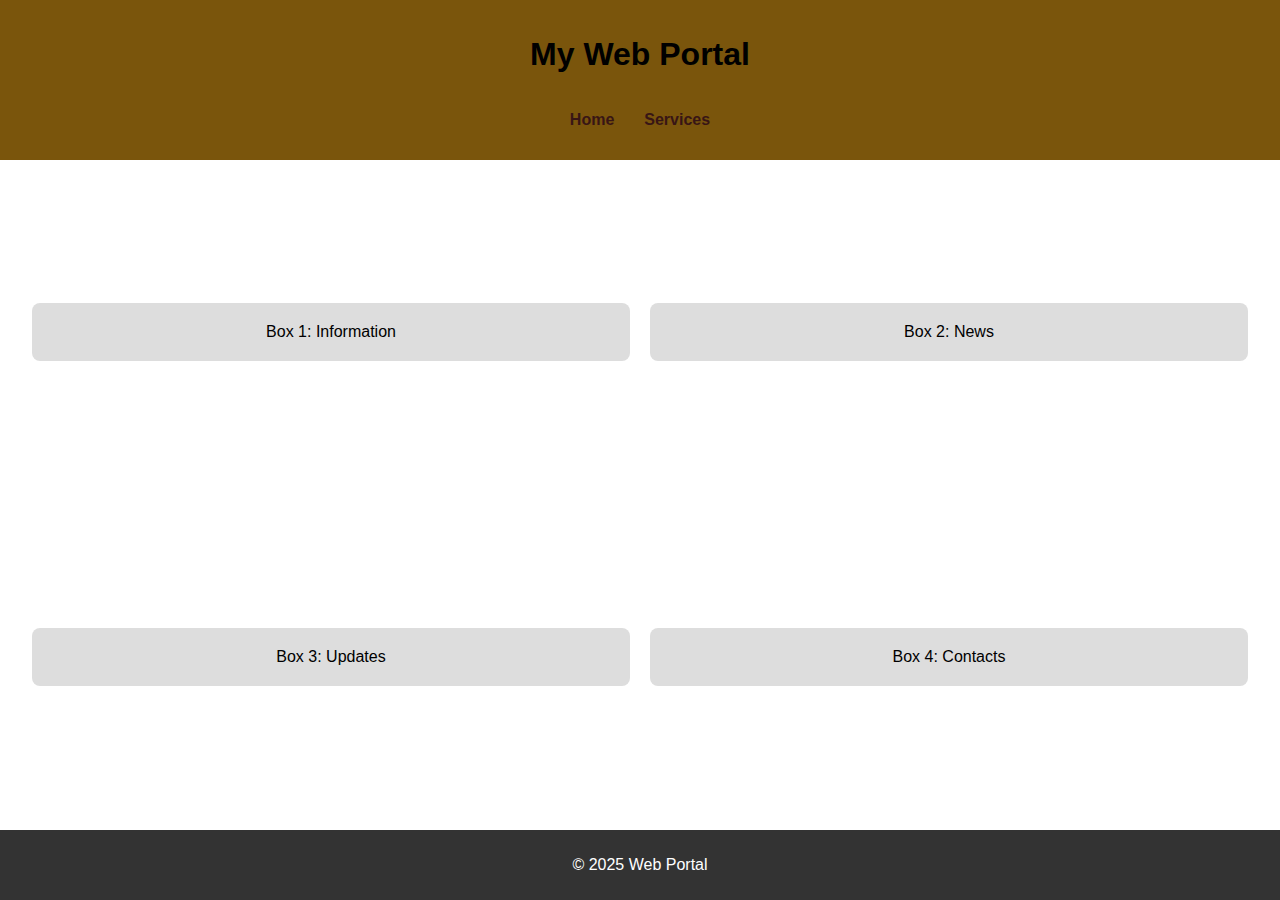
<file: exp_3/index.html>
<!DOCTYPE html>
<html lang="en">

<head>
    <meta charset="UTF-8">
    <meta name="viewport" content="width=device-width, 
initial-scale=1.0">
    <title>Responsive Web Portal</title>
    <link rel="stylesheet" href="style.css">
</head>

<body>
    <header>
        <h1>My Web Portal</h1>
        <nav>
            <input type="checkbox" id="menu-toggle">
            <label for="menu-toggle" class="menu-icon">☰</label>
            <ul class="nav-links">
                <li><a href="#home">Home</a></li>
                <li><a href="#services">Services</a></li>
            </ul>
        </nav>
    </header>

    <section class="container">
        <div class="box">Box 1: Information</div>
        <div class="box">Box 2: News</div>
        <div class="box">Box 3: Updates</div>
        <div class="box">Box 4: Contacts</div>
    </section>

    <footer>
        <p>&copy; 2025 Web Portal</p>
    </footer>
</body> 
</html>
</file>
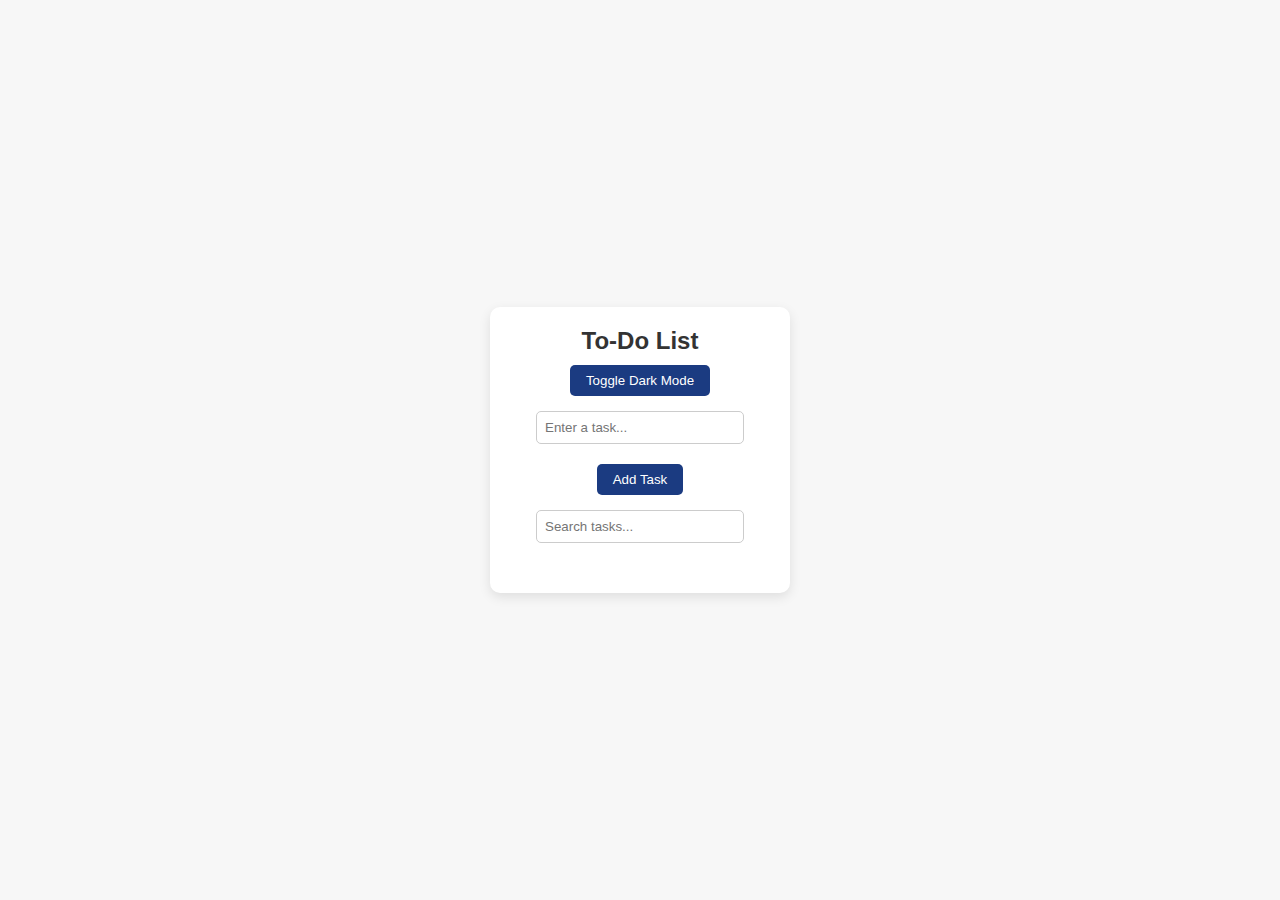
<file: exp_4/index.html>
<!DOCTYPE html>
<html lang="en">
<head>
    <meta charset="UTF-8">
    <meta name="viewport" content="width=device-width, initial-scale=1.0">
    <title>To-Do List</title>
    <link rel="stylesheet" href="style.css">
</head>
<body>
    <div class="todo-container">
        <h2>To-Do List</h2>
        <button id="darkModeToggle">Toggle Dark Mode</button>
        <div class="input-container">
            <input type="text" id="taskInput" placeholder="Enter a task...">
            <button id="addTaskBtn">Add Task</button>
        </div>
        <input type="text" id="searchInput" placeholder="Search tasks...">
        <ul id="taskList"></ul>
    </div>
    <script src="script.js"></script>
</body>
</html>
</file>
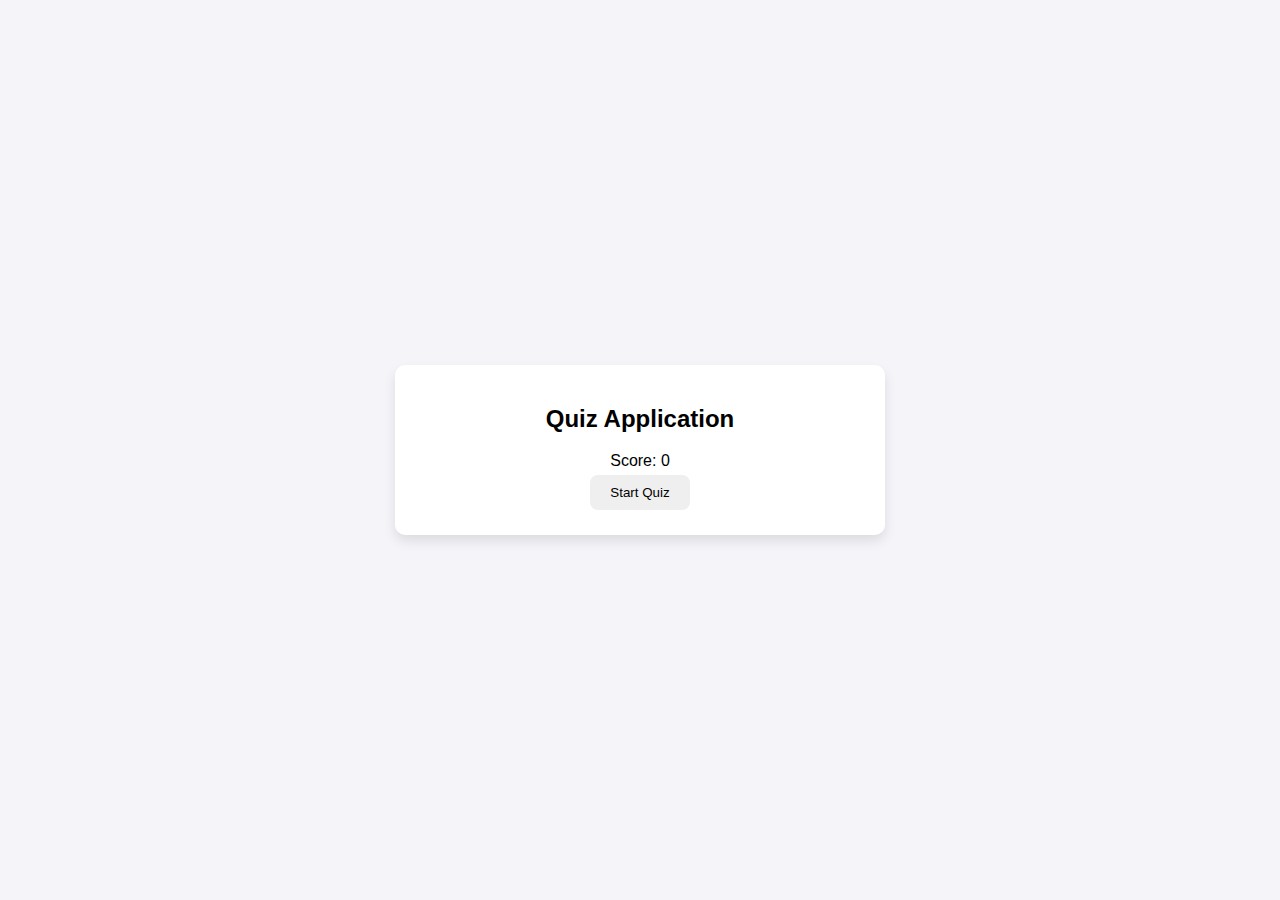
<file: exp_5/index.html>
<!DOCTYPE html>
<html lang="en">

<head>
    <meta charset="UTF-8">
    <meta name="viewport" content="width=device-width, initial-scale=1.0">
    <title>Quiz Application</title>
    <link rel="stylesheet" href="style.css">
</head>

<body>
    <div class="quiz-container">
        <h2>Quiz Application</h2>
        <div id="score-display">Score: 0</div>
        <button id="start-button">Start Quiz</button>
        <div id="quiz-content" style="display: none;">
            <p id="timer">Time Left: 20s</p>
            <p id="question-text"></p>
            <div id="answer-buttons"></div>
            <button id="next-button" style="display: none;">Next</button>
        </div>
    </div>
    <script src="script.js"></script>
</body>

</html>
</file>
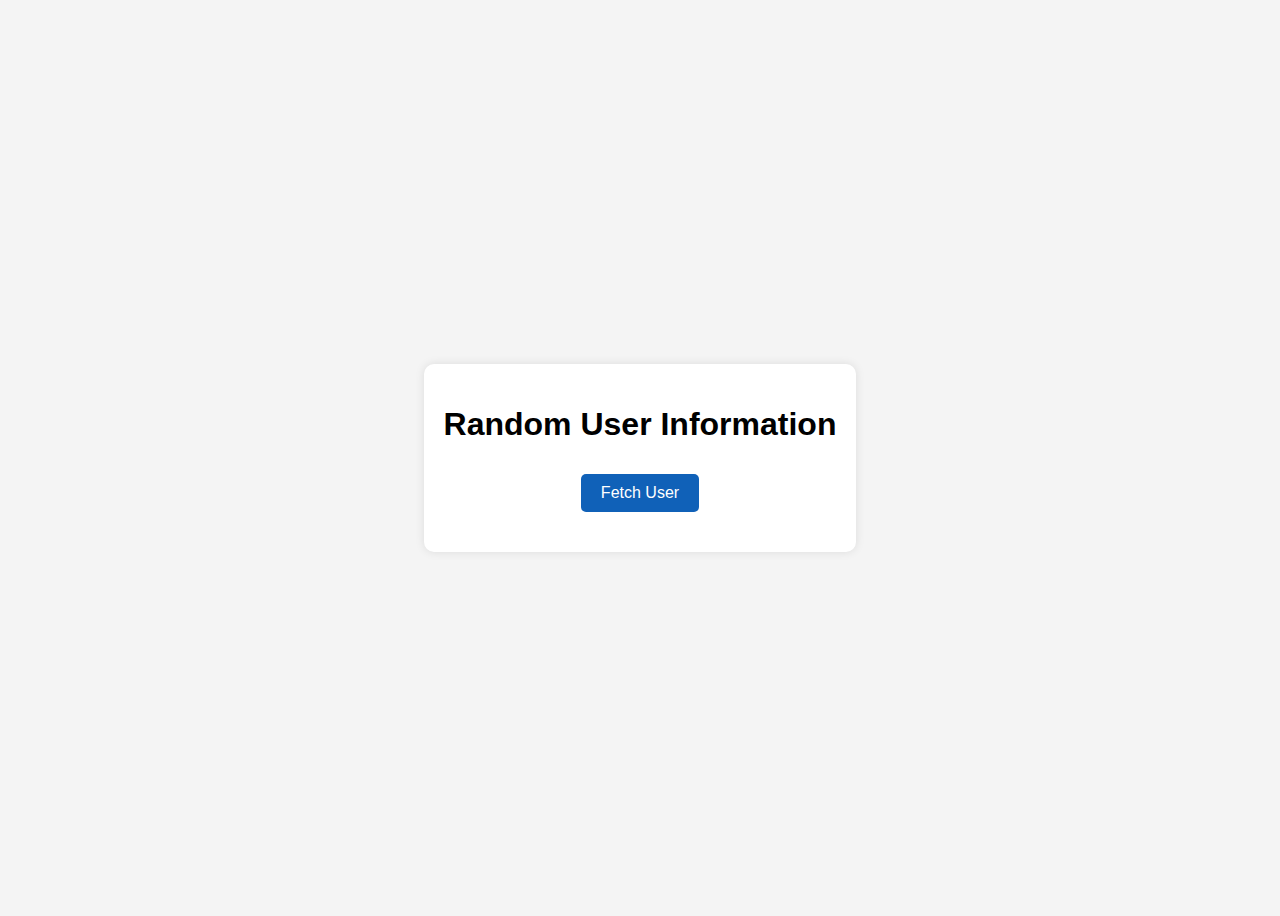
<file: exp_7/index.html>
<!DOCTYPE html>
<html lang="en">
  <head>
    <meta charset="UTF-8" />
    <meta name="viewport" content="width=device-width, initial-scale=1.0" />
    <title>API Data Fetcher</title>
    <link rel="stylesheet" href="styles.css" />
  </head>
  <body>
    <div class="container">
      <h1>Random User Information</h1>
      <button id="fetchButton">Fetch User</button>
      <div id="userData"></div>
    </div>
    <script src="app.js"></script>
  </body>
</html>
</file>
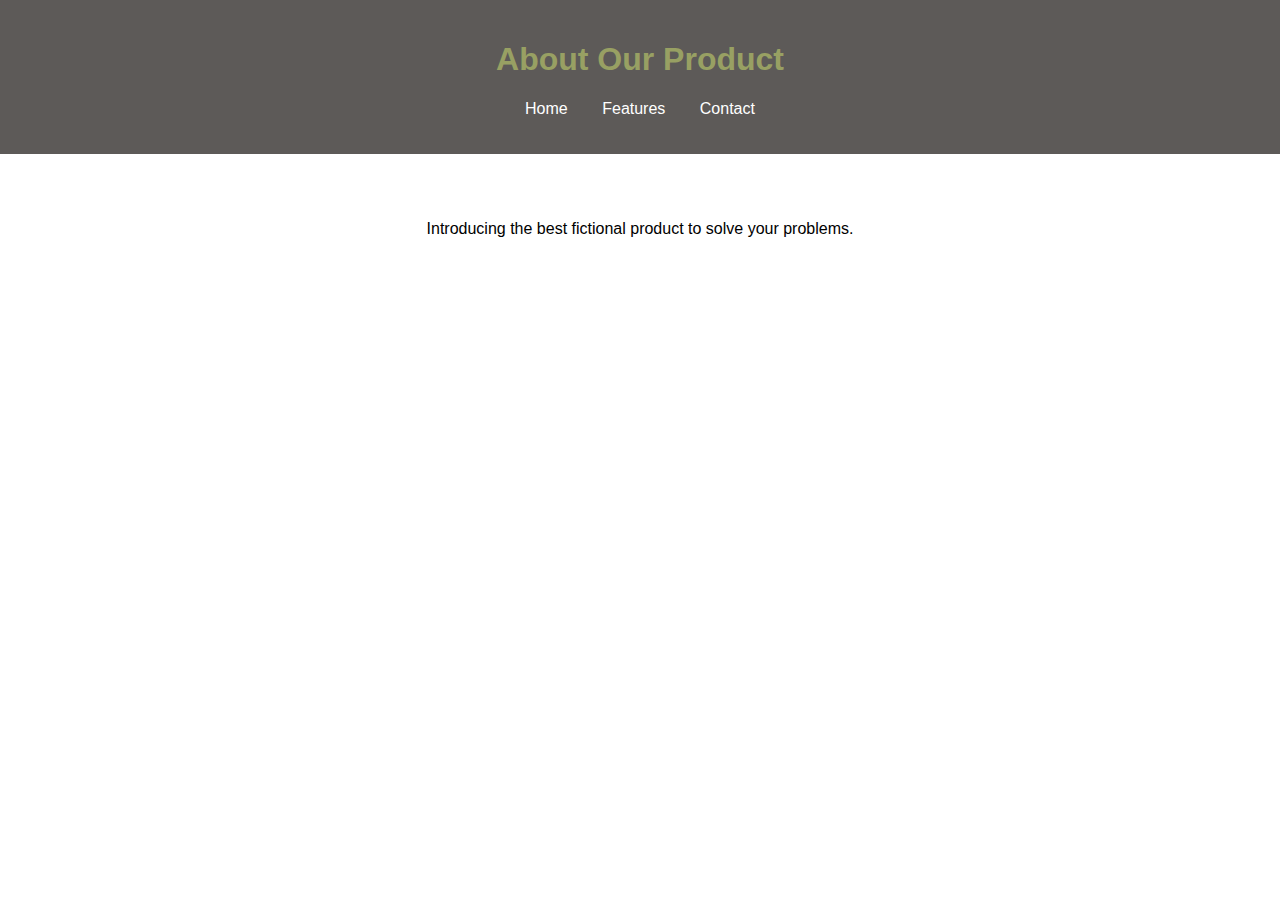
<file: exp_2/about.html>
<!DOCTYPE html> 
<html lang="en"> 
<head> 
    <meta charset="UTF-8"> 
    <meta name="viewport" content="width=device-width, initial-scale=1.0"> 
    <title>About Us</title> 
    <link rel="stylesheet" href="./styles.css"> 
</head> 
<body> 
    <header> 
        <h1>About Our Product</h1> 
        <nav> 
            <ul> 
                <li><a href="index.html">Home</a></li> 
                <li><a href="features.html">Features</a></li> 
                <li><a href="contact.html">Contact</a></li> 
            </ul> 
        </nav> 
    </header>
    <section> 
        <p>Introducing the best fictional product to solve your problems.</p> 
    </section> 
</body> 
</html>
</file>
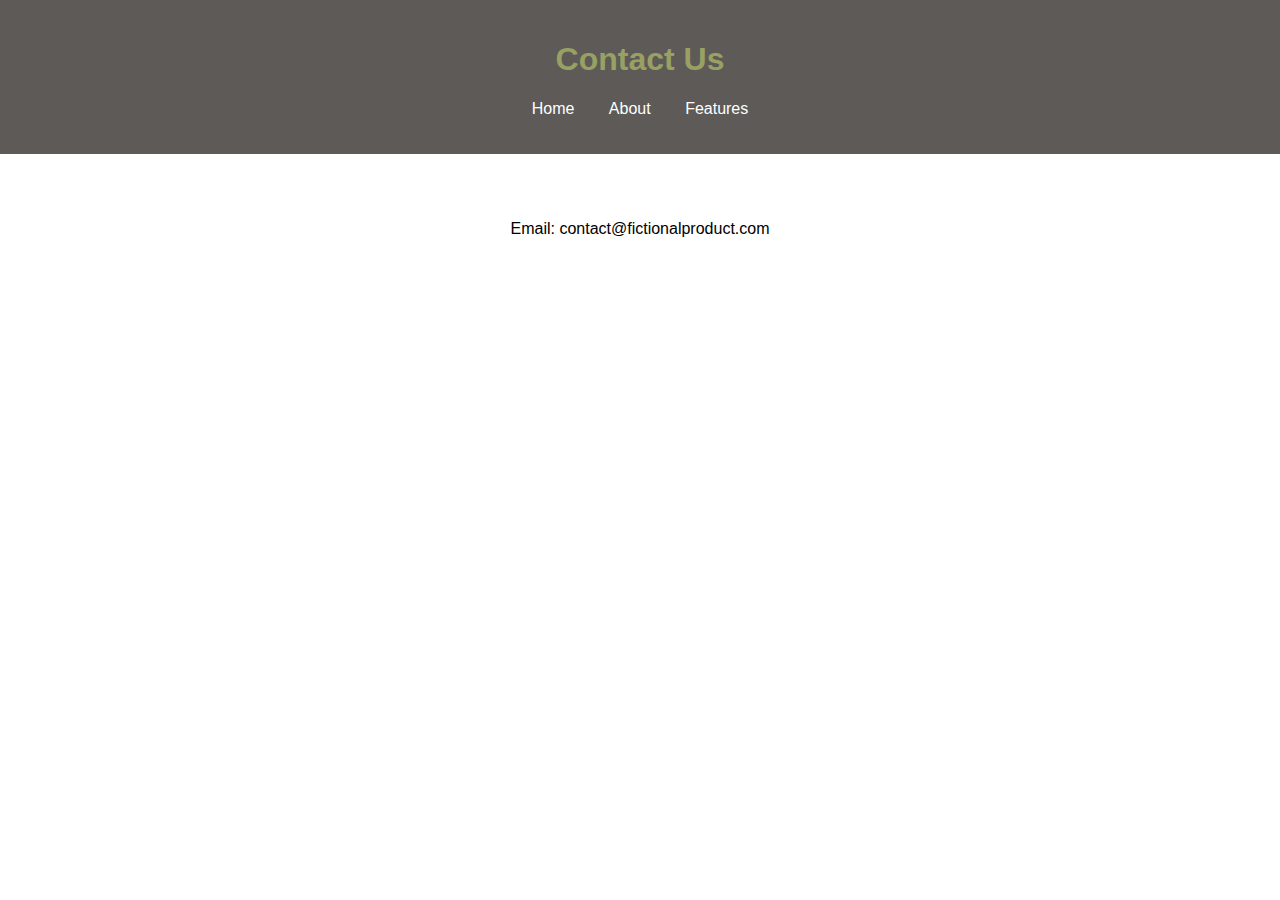
<file: exp_2/contact.html>
<!DOCTYPE html> 
<html lang="en"> 
<head> 
    <meta charset="UTF-8"> 
    <meta name="viewport" content="width=device-width, initial-scale=1.0"> 
    <title>Contact Us</title> 
    <link rel="stylesheet" href="./styles.css"> 
</head> 
<body> 
    <header> 
        <h1>Contact Us</h1> 
        <nav> 
            <ul> 
                <li><a href="index.html">Home</a></li> 
                <li><a href="about.html">About</a></li> 
                <li><a href="features.html">Features</a></li> 
            </ul> 
        </nav> 
    </header> 
     
    <section> 
        <p>Email: contact@fictionalproduct.com</p> 
    </section> 
</body> 
</html>
</file>
<file: exp_3/style.css>
body {
    font-family: Arial, sans-serif;
    margin: 0;
    padding: 0;
    text-align: center;
    height: 100vh;
    display: flex;
    flex-direction: column;
}

header {
    background: #7a550c;
    color: rgb(0, 0, 0);
    padding: 15px;
    position: relative;
}

nav {
    display: flex;
    justify-content: center;
    align-items: center;
    position: relative;
}

.nav-links {
    list-style: none;
    padding: 0;
    display: flex;
}

.nav-links li {
    margin: 0 15px;
}

.nav-links a {
    text-decoration: none;
    color: rgb(56, 21, 21);
    font-weight: bold;
}

.menu-icon {
    display: none;
    font-size: 24px;
    cursor: pointer;
}

#menu-toggle {
    display: none;
}

.container {
    display: flex;
    flex-wrap: wrap;
    justify-content: center;
    gap: 20px;
    padding: 20px;
    flex-grow: 1;
    align-items: center;
}

.box {
    background: #ddd;
    padding: 20px;
    border-radius: 8px;
    width: 45%;
    min-width: 200px;
    text-align: center;
}

footer {
    background: #333;
    color: white;
    padding: 10px;
}

/* Responsive Styles */
@media screen and (max-width: 768px) {
    .container {
        flex-direction: column;
        align-items: center;
    }


    .box {
        width: 80%;
    }

    .nav-links {
        display: none;
        flex-direction: column;
        background: #444;
        position: absolute;
        width: 100%;
        top: 50px;
        left: 0;
        padding: 10px 0;
    }

    .nav-links li {
        margin: 10px 0;
    }

    .menu-icon {
        display: block;
    }

    #menu-toggle:checked+.menu-icon+.nav-links {
        display: flex;
    }
}
</file>
<file: exp_4/style.css>
* { margin: 0; padding: 0; box-sizing: border-box; }

body {
    font-family: Arial, sans-serif;
    background: #f7f7f7;
    color: #333;
    display: flex;
    justify-content: center;
    align-items: center;
    height: 100vh;
    transition: background 0.3s;
}

.todo-container {
    background: #fff;
    padding: 20px;
    border-radius: 10px;
    box-shadow: 0 4px 12px rgba(0,0,0,0.1);
    width: 300px;
    text-align: center;
}

button {
    background: #1b3b81;
    color: white;
    border: none;
    padding: 8px 16px;
    cursor: pointer;
    border-radius: 5px;
    margin: 10px 0;
    transition: background 0.3s;
}

button:hover { background: #b53d19; }

input, select {
    padding: 8px;
    margin: 5px;
    border-radius: 5px;
    border: 1px solid #ccc;
    width: 80%;
}

input[type="text"] {
    margin-bottom: 10px;
}

ul {
    list-style: none;
    margin-top: 20px;
    padding: 0;
}

li {
    background: #f1f1f1;
    padding: 10px;
    margin: 5px 0;
    border-radius: 5px;
    display: flex;
    justify-content: space-between;
    align-items: center;
}

.completed { text-decoration: line-through; }

.dark-mode {
    background: #8f093a;
    color: #ecf0f1;
}

.dark-mode button {
    background: #e74c3c;
}

.dark-mode input, .dark-mode select {
    background: #34495e;
    color: white;
    border: none;
}
</file>
<file: exp_5/style.css>
body {
    font-family: Arial, sans-serif;
    display: flex;
    justify-content: center;
    align-items: center;
    height: 100vh;
    background-color: #f4f4f9;
    margin: 0;
}

.quiz-container {
    background: white;
    padding: 20px;
    border-radius: 10px;
    box-shadow: 0 6px 12px rgba(0, 0, 0, 0.1);
    width: 450px;
    text-align: center;
}

#question-text {
    font-size: 22px;
    font-weight: 600;
    min-height: 60px;
    margin-bottom: 20px;
}

button {
    padding: 10px 20px;
    margin: 5px;
    border: none;
    border-radius: 8px;
    cursor: pointer;
    transition: 0.3s;
}

button:hover { opacity: 0.8; }

.correct { background-color: #28a745; color: white; }
.wrong { background-color: #dc3545; color: white; }
.correct-answer { background-color: #28a745; color: white; }
</file>
<file: exp_7/styles.css>
body { 
font-family: Arial, sans-serif;
 display: flex;
 justify-content: center;
 align-items: center;
 height: 100vh;
 background-color: #f4f4f4; 
} 
.container { 
text-align: center; 
background: white; 
padding: 20px; 
border-radius: 10px; 
box-shadow: 0px 0px 10px rgba(0, 0, 0, 0.1); 
} 
button { 
padding: 10px 20px; 
font-size: 16px; 
cursor: pointer; 
background-color: #1061b8; 
color: white; 
border: none; 
border-radius: 5px; 
margin-top: 10px; 
} 
#userData { 
margin-top: 20px; 
}
</file>
<file: exp_2/styles.css>
body { 
    font-family: Arial, sans-serif; 
    margin: 0; 
    padding: 0; 
    text-align: center; 
} 
 
header { 
    background-color: #5d5a58; 
    color: rgb(152, 160, 99); 
    padding: 20px; 
} 
 
nav ul { 
    list-style: none; 
    padding: 0; 
} 
 
nav ul li { 
    display: inline; 
    margin: 0 15px; 
} 
 
nav ul li a { 
    color: rgb(255, 255, 255); 
    text-decoration: none; 
} 
 
section { 
    padding: 50px; 
} 
 
footer { 
    background-color: #5d5a58; 
    color: rgb(152, 160, 99); 
    padding: 10px; 
    position: absolute; 
    width: 98.5vw; 
    bottom: 0; 
} 
 
.feature ul{ 
 
    list-style: none; 
} 
 
/* Responsive Design */ 
@media (max-width: 600px) { 
    nav ul li { 
        display: block; 
        margin: 10px 0; 
    } 
} 

.product-div {
    justify-content: center;
    margin-left: 10rem;
}
</file>
